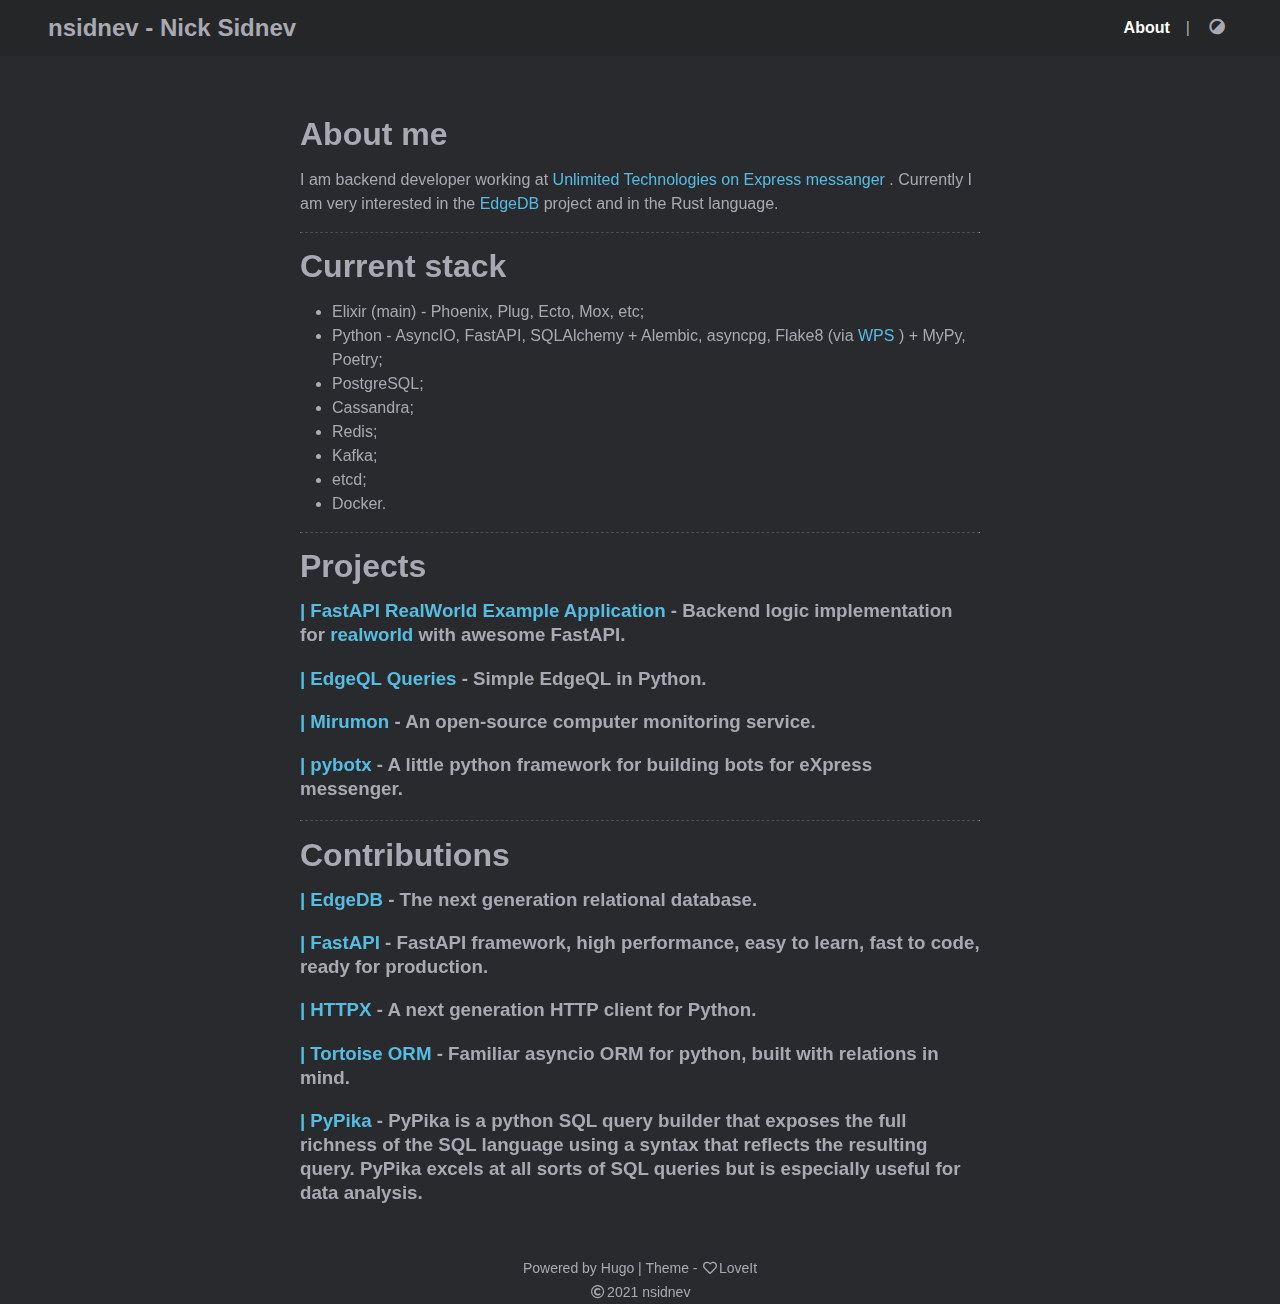
<file: about/index.html>
<!doctype html><html lang=en><head><meta charset=utf-8><meta name=viewport content="width=device-width,initial-scale=1"><meta name=robots content="noodp"><meta http-equiv=x-ua-compatible content="IE=edge, chrome=1"><title>| nsidnev - Nick Sidnev</title><meta name=Description content="Backend Developer"><meta property="og:title" content><meta property="og:description" content="About me I am backend developer working at Unlimited Technologies on Express messanger . Currently I am very interested in the EdgeDB project and in the Rust language.
 Current stack  Elixir (main) - Phoenix, Plug, Ecto, Mox, etc; Python - AsyncIO, FastAPI, SQLAlchemy + Alembic, asyncpg, Flake8 (via WPS ) + MyPy, Poetry; PostgreSQL; Cassandra; Redis; Kafka; etcd; Docker.   Projects FastAPI RealWorld Example Application - Backend logic implementation for realworld with awesome FastAPI."><meta property="og:type" content="article"><meta property="og:url" content="http://nsidnev.github.io/about/"><meta name=twitter:card content="summary"><meta name=twitter:title content><meta name=twitter:description content="About me I am backend developer working at Unlimited Technologies on Express messanger . Currently I am very interested in the EdgeDB project and in the Rust language.
 Current stack  Elixir (main) - Phoenix, Plug, Ecto, Mox, etc; Python - AsyncIO, FastAPI, SQLAlchemy + Alembic, asyncpg, Flake8 (via WPS ) + MyPy, Poetry; PostgreSQL; Cassandra; Redis; Kafka; etcd; Docker.   Projects FastAPI RealWorld Example Application - Backend logic implementation for realworld with awesome FastAPI."><meta name=theme-color content="#ffffff"><meta name=msapplication-TileColor content="#da532c"><link rel=canonical href=http://nsidnev.github.io/about/><link rel="shortcut icon" type=image/x-icon href=/favicon.ico><link rel=apple-touch-icon sizes=180x180 href=/apple-touch-icon.png><link rel=icon type=image/png sizes=32x32 href=/favicon-32x32.png><link rel=icon type=image/png sizes=16x16 href=/favicon-16x16.png><link rel=manifest href=/site.webmanifest><link rel=mask-icon href=/safari-pinned-tab.svg color=#5bbad5><link rel=stylesheet href=/lib/fontawesome-free/all.min.css><link rel=stylesheet href=/lib/animate/animate.min.css><link rel=stylesheet href=/css/style.min.css><script type=application/ld+json>{"@context":"http://schema.org","@type":"BlogPosting","headline":"","inLanguage":"en","mainEntityOfPage":{"@type":"WebPage","@id":"http:\/\/nsidnev.github.io\/about\/"},"genre":"page","wordcount":185,"url":"http:\/\/nsidnev.github.io\/about\/","author":{"@type":"Person","name":"nsidnev"},"description":""}</script></head><body><script>if(!window.localStorage||!window.localStorage.getItem('theme')){window.isDark='dark'==='dark';}else{window.isDark=(window.localStorage&&window.localStorage.getItem('theme'))==='dark';}
window.isDark&&document.body.classList.add('dark-theme');</script><div class=wrapper><header class=desktop id=header-desktop><div class=header-wrapper><div class=header-title><a href=/>nsidnev - Nick Sidnev</a></div><div class=menu><a class="menu-item active" href=/about/ rel="noopener noreffer">About</a><span class=menu-item>|</span>
<a href=javascript:void(0); class="menu-item theme-switch" title="Switch Theme"><i class="fas fa-adjust fa-fw"></i></a></div></div></header><header class=mobile id=header-mobile><div class=header-wrapper><div class=header-container><div class=header-title><a href=/>nsidnev - Nick Sidnev</a></div><div class=menu-toggle id=menu-toggle-mobile><span></span><span></span><span></span></div></div><div class=menu id=menu-mobile><a class=menu-item href=/about/ rel="noopener noreffer">About</a><a href=javascript:void(0); class="menu-item theme-switch" title="Switch Theme">
<i class="fas fa-adjust fa-fw"></i></a></div></div></header><script>window.desktopHeaderMode=null;window.mobileHeaderMode=null;</script><main class=main><div class=container><div class="page single special"><h1 class="single-title animated pulse faster"></h1><div class=content id=content><h1 id=about-me>About me</h1><p>I am backend developer working at <a href=https://www.express.ms/ target=_blank rel="noopener noreffer">Unlimited Technologies on Express messanger</a>
.
Currently I am very interested in the <a href=https://edgedb.com/ target=_blank rel="noopener noreffer">EdgeDB</a>
project and in the Rust language.</p><hr><h1 id=current-stack>Current stack</h1><ul><li>Elixir (main) - Phoenix, Plug, Ecto, Mox, etc;</li><li>Python - AsyncIO, FastAPI, SQLAlchemy + Alembic, asyncpg, Flake8 (via <a href=https://wemake-python-stylegui.de/en/latest/index.html target=_blank rel="noopener noreffer">WPS</a>
) + MyPy, Poetry;</li><li>PostgreSQL;</li><li>Cassandra;</li><li>Redis;</li><li>Kafka;</li><li>etcd;</li><li>Docker.</li></ul><hr><h1 id=projects>Projects</h1><h3 id=fastapi-realworld-example-applicationhttpsgithubcomnsidnevfastapi-realworld-example-app---backend-logic-implementation-for-realworldhttpsgithubcomgothinksterrealworld-with-awesome-fastapi><a href=https://github.com/nsidnev/fastapi-realworld-example-app target=_blank rel="noopener noreffer">FastAPI RealWorld Example Application</a>
- Backend logic implementation for <a href=https://github.com/gothinkster/realworld target=_blank rel="noopener noreffer">realworld</a>
with awesome FastAPI.</h3><h3 id=edgeql-querieshttpsgithubcomnsidnevedgeql-queries---simple-edgeql-in-python><a href=https://github.com/nsidnev/edgeql-queries target=_blank rel="noopener noreffer">EdgeQL Queries</a>
- Simple EdgeQL in Python.</h3><h3 id=mirumonhttpsgithubcommirumon---an-open-source-computer-monitoring-service><a href=https://github.com/mirumon target=_blank rel="noopener noreffer">Mirumon</a>
- An open-source computer monitoring service.</h3><h3 id=pybotxhttpsgithubcomexpressapppybotx---a-little-python-framework-for-building-bots-for-express-messenger><a href=https://github.com/ExpressApp/pybotx target=_blank rel="noopener noreffer">pybotx</a>
- A little python framework for building bots for eXpress messenger.</h3><hr><h1 id=contributions>Contributions</h1><h3 id=edgedbhttpsgithubcomedgedbedgedb---the-next-generation-relational-database><a href=https://github.com/edgedb/edgedb target=_blank rel="noopener noreffer">EdgeDB</a>
- The next generation relational database.</h3><h3 id=fastapihttpsgithubcomtiangolofastapi---fastapi-framework-high-performance-easy-to-learn-fast-to-code-ready-for-production><a href=https://github.com/tiangolo/fastapi target=_blank rel="noopener noreffer">FastAPI</a>
- FastAPI framework, high performance, easy to learn, fast to code, ready for production.</h3><h3 id=httpxhttpsgithubcomencodehttpx---a-next-generation-http-client-for-python><a href=https://github.com/encode/httpx target=_blank rel="noopener noreffer">HTTPX</a>
- A next generation HTTP client for Python.</h3><h3 id=tortoise-ormhttpsgithubcomtortoisetortoise-orm---familiar-asyncio-orm-for-python-built-with-relations-in-mind><a href=https://github.com/tortoise/tortoise-orm target=_blank rel="noopener noreffer">Tortoise ORM</a>
- Familiar asyncio ORM for python, built with relations in mind.</h3><h3 id=[base64]><a href=https://github.com/kayak/pypika target=_blank rel="noopener noreffer">PyPika</a>
- PyPika is a python SQL query builder that exposes the full richness of the SQL language using a syntax that reflects the resulting query. PyPika excels at all sorts of SQL queries but is especially useful for data analysis.</h3></div></div></div></main><footer class=footer><div class=copyright><div class=copyright-line>Powered by <a href=https://gohugo.io/ target=_blank rel="external nofollow noopener noreffer">Hugo</a> | Theme - <a href=https://github.com/dillonzq/LoveIt target=_blank rel="external nofollow noopener noreffer"><i class="far fa-heart fa-fw"></i>LoveIt</a></div><div class=copyright-line><i class="far fa-copyright fa-fw"></i><span itemprop=copyrightYear>2021</span><span class=author itemprop=copyrightHolder>&nbsp;<a href=https://github.com/nsidnev target=_blank>nsidnev</a></span></div></div></footer></div><a href=# class="dynamic-to-top animated faster" id=dynamic-to-top><i class="fas fa-chevron-up fa-fw"></i></a><script>document.addEventListener('DOMContentLoaded',function(){lightGallery(document.getElementById('content'),{selector:'.lightgallery',speed:400,hideBarsDelay:2000,thumbnail:true,exThumbImage:'data-thumbnail',thumbWidth:80,thumbContHeight:80,});});</script><link rel=stylesheet href=/lib/lightgallery/lightgallery.min.css><script src=/lib/smooth-scroll/smooth-scroll.polyfills.min.js></script><script src=/lib/lazysizes/lazysizes.min.js></script><script src=/lib/lightgallery/lightgallery.min.js></script><script src=/lib/lightgallery/lg-thumbnail.min.js></script><script src=/lib/lightgallery/lg-zoom.min.js></script><script src=/js/theme.min.js></script></body></html>
</file>
